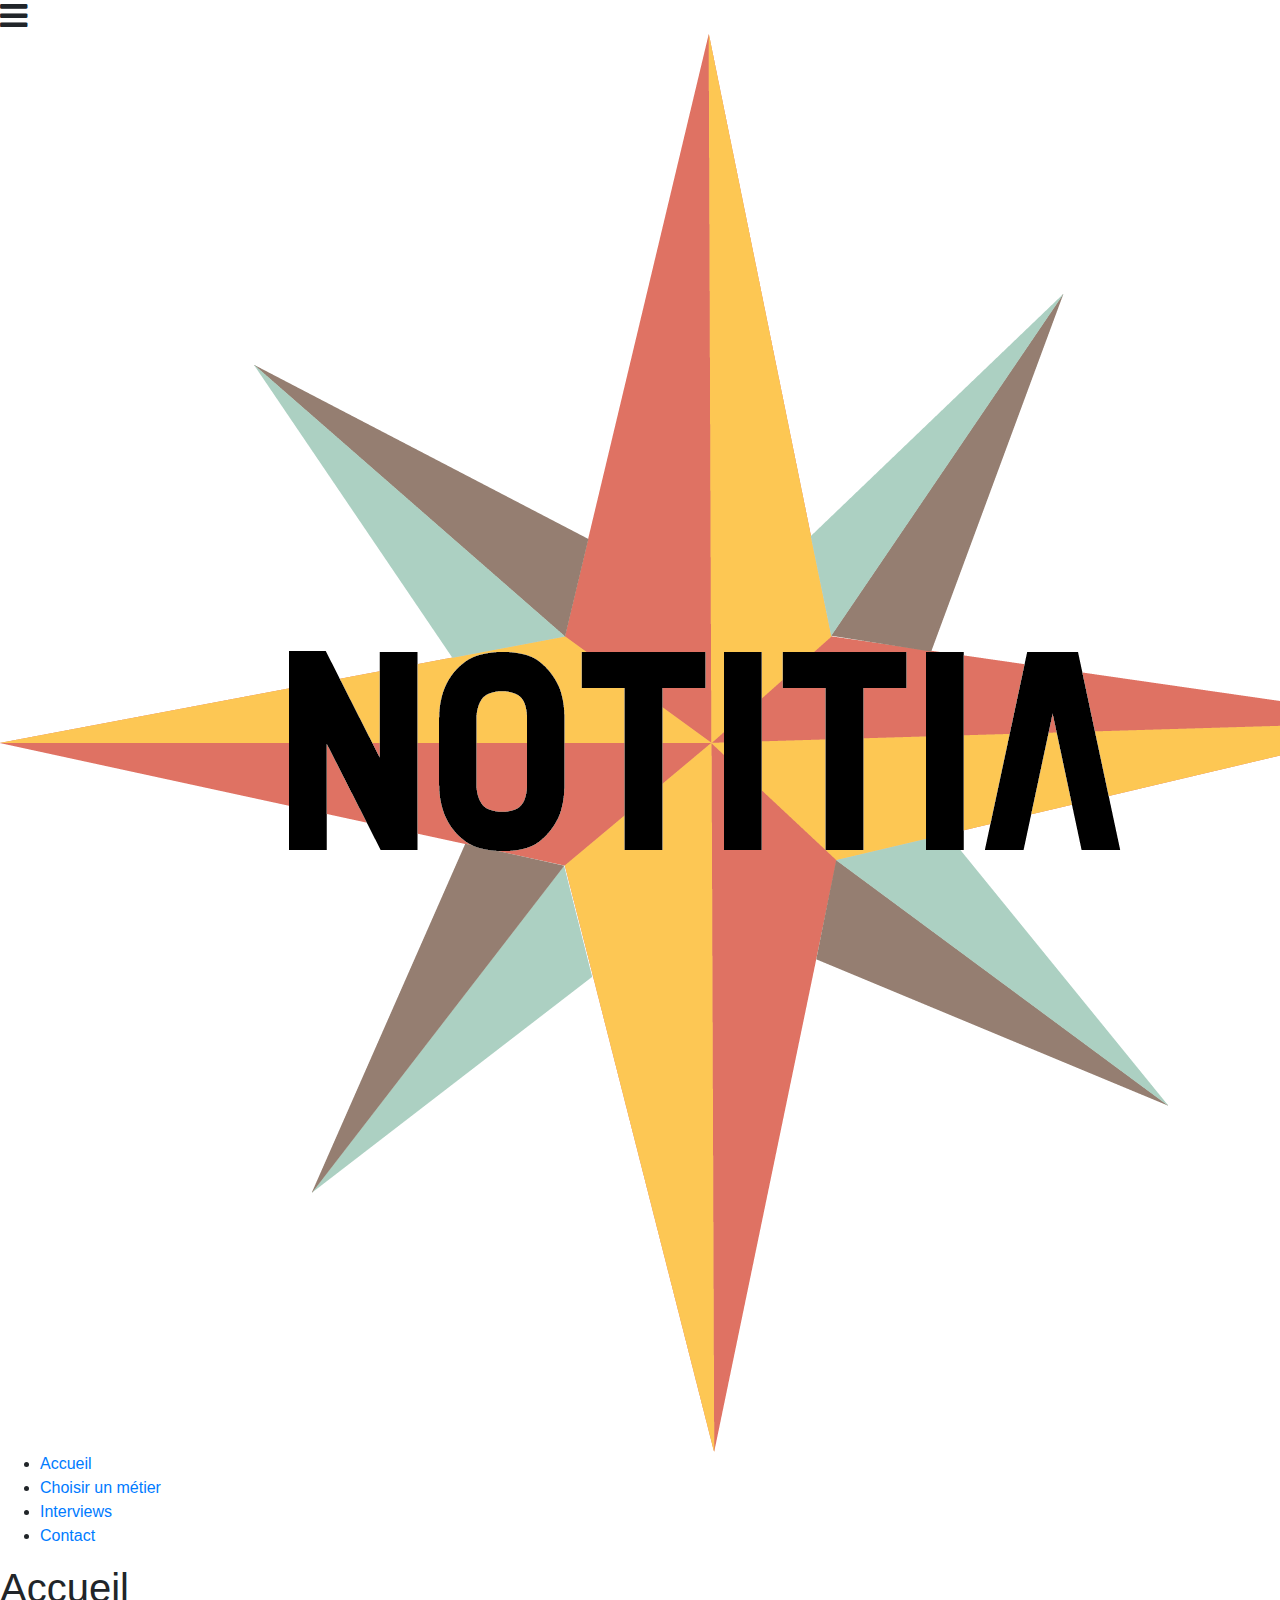
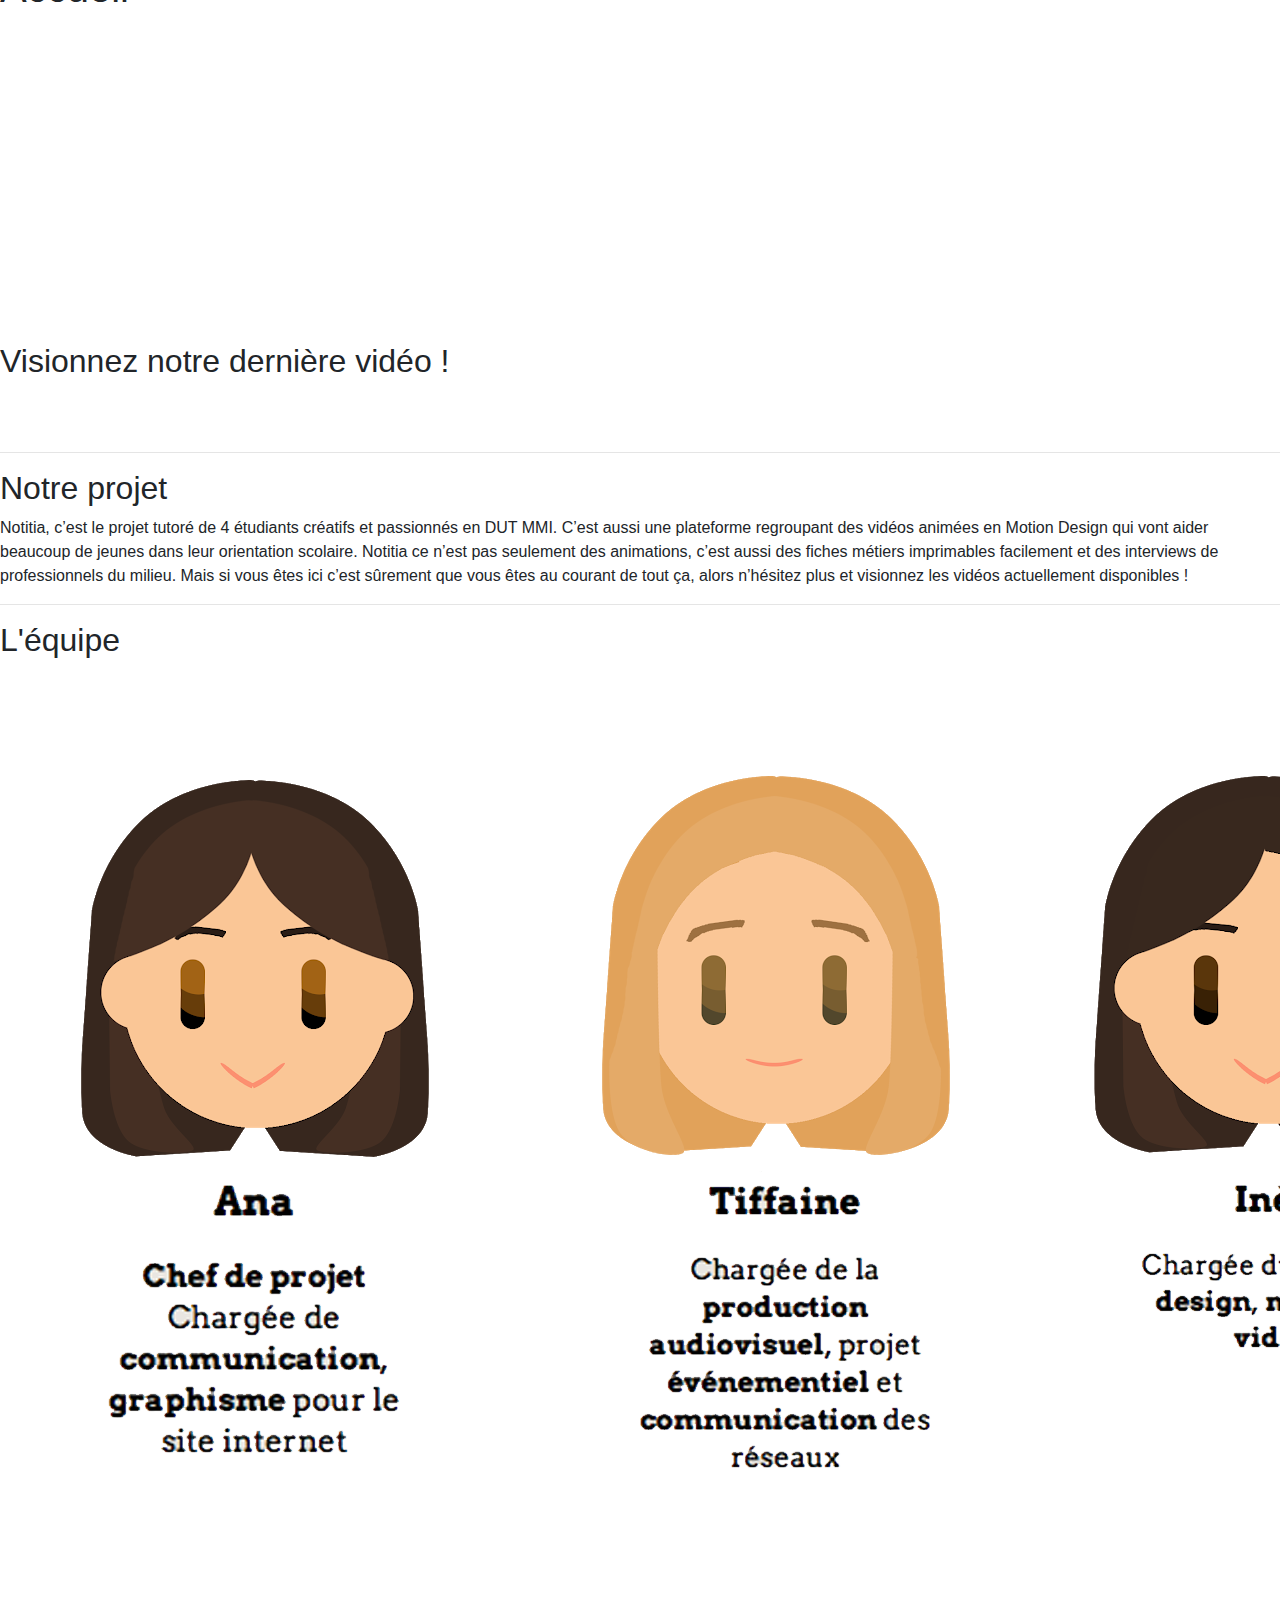
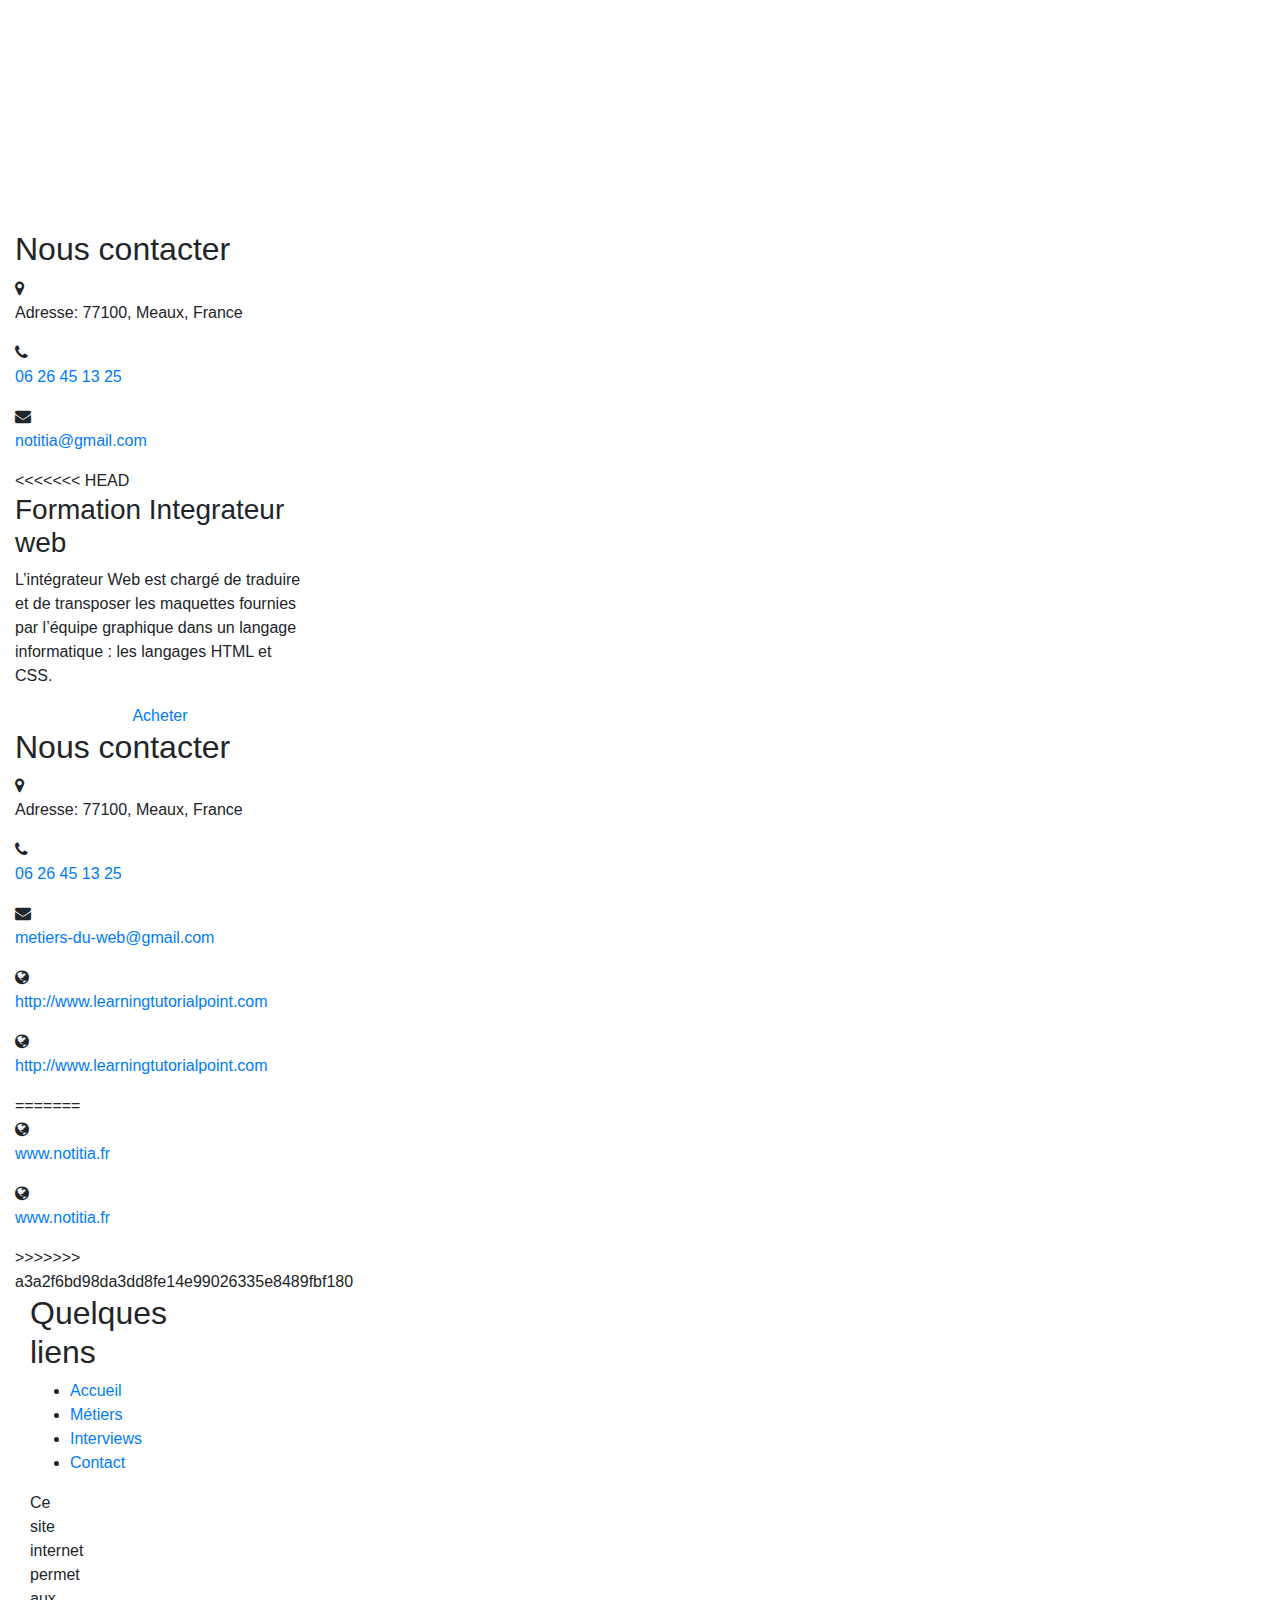
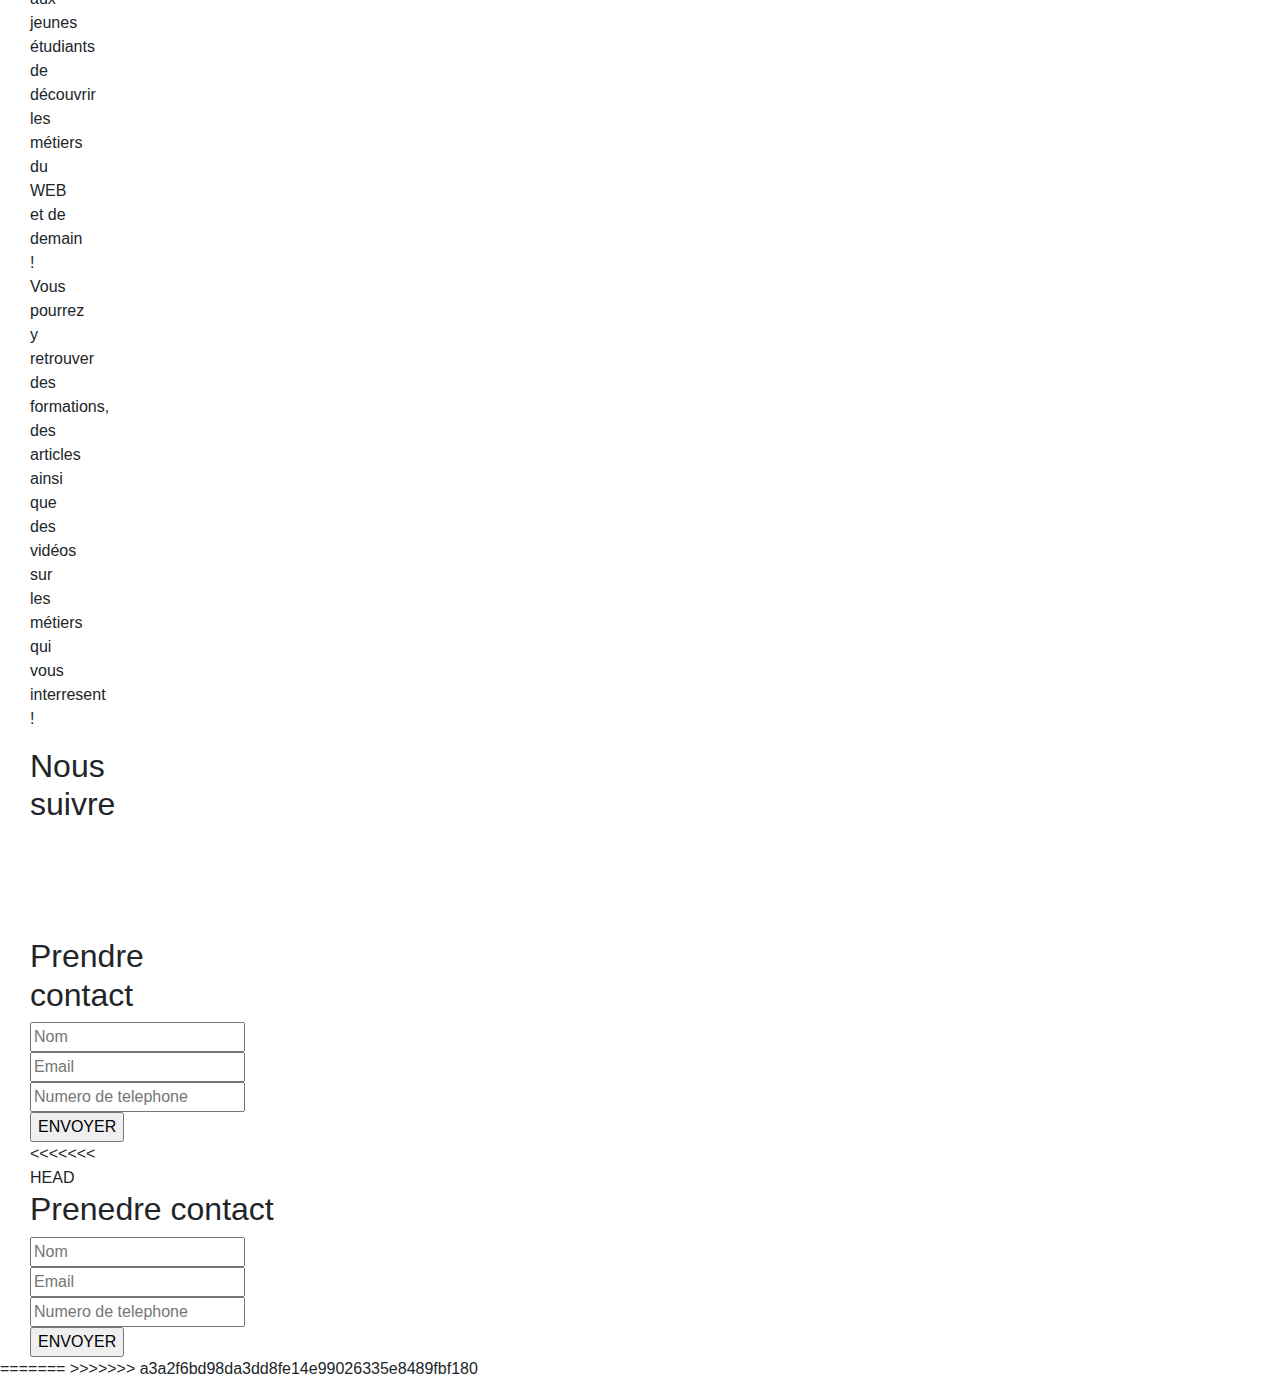
<file: index.html>
<!DOCTYPE html>
<html lang="fr">
<head>
      <meta charset="UTF-8">
      <meta name="viewport" content="width=device-width, initial-scale=1.0">
      <meta http-equiv="X-UA-Compatible" content="ie=edge">
      <meta name="author" lang="fr" content="Naoufel MAÂZOUZI">
      <title>Notitia : L’avenir appartient à ceux qui s’informent tôt ! </title>
      <meta name="description" content="Bienvenue sur le site qui vous aidera à choisir votre métier du web ! Retrouvez-y formations, articles et vidéos sur les métiers du WEB qui vous intéressent !">
      <meta name="keywords" lang="fr" content="metiers, web, formations, Webeo, developpeur, graphiste, integrateur, designer">
      <link href="https://unpkg.com/aos@2.3.1/dist/aos.css" rel="stylesheet">
      <script src="https://unpkg.com/aos@2.3.1/dist/aos.js"></script>
      <link rel="icon" type="image/png" href="img/logo_notitia.png">
      <link rel="stylesheet" href="https://stackpath.bootstrapcdn.com/bootstrap/4.3.1/css/bootstrap.min.css" integrity="sha384-ggOyR0iXCbMQv3Xipma34MD+dH/1fQ784/j6cY/iJTQUOhcWr7x9JvoRxT2MZw1T" crossorigin="anonymous">
      <link rel="stylesheet" href="css/style.css">
      <link rel="stylesheet" href="https://maxcdn.bootstrapcdn.com/font-awesome/4.7.0/css/font-awesome.min.css">
      <link rel="stylesheet" href="https://stackpath.bootstrapcdn.com/bootstrap/4.3.1/css/bootstrap.min.css">
      <link rel="stylesheet" href="https://use.fontawesome.com/releases/v5.7.2/css/all.css" integrity="sha384-fnmOCqbTlWIlj8LyTjo7mOUStjsKC4pOpQbqyi7RrhN7udi9RwhKkMHpvLbHG9Sr" crossorigin="anonymous">
      <link href="https://fonts.googleapis.com/css?family=Josefin+Sans|Raleway|Roboto+Slab&display=swap" rel="stylesheet">
      <script src="https://code.jquery.com/jquery-3.3.1.js"></script>
</head>


<body class="body">
  <header class="header1">
    <nav>
      <div class="icone-menu">
        <i class="fa fa-bars fa-2x"></i>
      </div>
      <div class="logo">
        <a href="index.html"><img src="img/logo_notitia.png" class="img-responsive"></a>
      </div>
      <div class="menu">
        <ul>
          <li><a href="index.html">Accueil</a></li>
          <li><a href="page/blog.html">Choisir un métier</a></li>
          <li><a href="page/contact.html">Interviews</a></li>
          <li><a href="page/contact-essai.html">Contact</a></li>
        </ul>
      </div>
    </nav>
    <div>
      <h1 id="h1-center">Accueil</h1>
    </div>
    <div class="video-container">
      <center><iframe width="560" height="315" src="https://www.youtube.com/embed/--oTQCysVTs" frameborder="0" allow="accelerometer; autoplay; encrypted-media; gyroscope; picture-in-picture" allowfullscreen></iframe></center>
    </div>
    <div>
      <h2 id="h2-center-video">Visionnez notre dernière vidéo !</h2>
    </div>
  </header>

      

  <section class="full-page">
    <br><br>
    <div class="content">
      <hr class="shine"> <!--data-aos="fade-up-right"-->
      <h2 class="h2-center-accueil">Notre projet</h2>
    </div>
    <div class="content2" > <!--data-aos="fade-up-right"-->
      <p class="texte-info">
        Notitia, c’est le projet tutoré de 4 étudiants créatifs et passionnés en DUT MMI. C’est aussi une plateforme regroupant des vidéos animées en Motion Design qui vont aider beaucoup de jeunes dans leur orientation scolaire. Notitia ce n’est pas seulement des animations, c’est aussi des fiches métiers imprimables facilement et des interviews de professionnels du milieu. Mais si vous êtes ici c’est sûrement que vous êtes au courant de tout ça, alors n’hésitez plus et visionnez les vidéos actuellement disponibles ! 
      </p>
    </div>
    <hr class="shine">
    <div id="equipe"> <!--data-aos="fade-up-left"-->
      <h2 class="h2-center">L'équipe</h2>
      <center><img src="img/personnages1.png" id="image-equipe"></center>
    </div>


    <!--******************** footer ********************-->
    <div class="footer-wrapper">
      <div class="top-img"></div>
      <div class="container-fluid">
        <div class="footer-mid-part">
          <div class="row">
            <div class="col-lg-3 col-md-6 col-sm-12">
              <div class="footer-section-one">
                <div class="footer-heading">
                  <h2>Nous contacter</h2>
                </div>
                <div class="footer-contact-box">
                  <div class="footer-contact-icon">
                    <i class="fa fa-map-marker"></i>
                  </div>
                  <div class="footer-contact-text">
                    <p>Adresse: 77100, Meaux, France</p>
                  </div>
                  <div class="clr"></div>
                </div>
                <div class="footer-contact-box">
                  <div class="footer-contact-icon">
                    <i class="fa fa-phone"></i>
                  </div>
                  <div class="footer-contact-text">
                    <p><a href="tel:+012-3456-789">06 26 45 13 25</a></p>
                  </div>
                  <div class="clr"></div>
                </div>
                <div class="footer-contact-box">
                  <div class="footer-contact-icon">
                    <i class="fa fa-envelope"></i>
                  </div>
                  <div class="footer-contact-text">
                    <p><a href="mailto:info@learningtutorialpoingt.com">notitia@gmail.com</a></p>
                  </div>
<<<<<<< HEAD
                  <h3>Formation Integrateur web</h3>
                  <p>L’intégrateur Web est chargé de traduire et de transposer les maquettes fournies par l’équipe graphique dans un langage informatique : les langages HTML et CSS.</p>
                  <a href="page/panier.html"><center>Acheter</center></a>
            </article>
      </section>
</section>

<div class="footer-wrapper">
  <div class="top-img"></div>
  <div class="container-fluid">
    

    <div class="footer-mid-part">
      <div class="row">
        <div class="col-lg-3 col-md-6 col-sm-12">
          <div class="footer-section-one">
            <div class="footer-heading"><h2>Nous contacter</h2></div>
 <div class="footer-contact-box">
            <div class="footer-contact-icon"><i class="fa fa-map-marker"></i></div>
            <div class="footer-contact-text">
              <p>Adresse: 77100, Meaux, France</p>
            </div>
            <div class="clr"></div>
          </div>

           <div class="footer-contact-box">
            <div class="footer-contact-icon"><i class="fa fa-phone"></i></div>
            <div class="footer-contact-text">
              <p><a href="tel:+012-3456-789">06 26 45 13 25</a></p>
            </div>
            <div class="clr"></div>
          </div>

           

           <div class="footer-contact-box">
            <div class="footer-contact-icon"><i class="fa fa-envelope"></i></div>
            <div class="footer-contact-text">
              <p><a href="mailto:info@learningtutorialpoingt.com">metiers-du-web@gmail.com</a></p>
            </div>
            <div class="clr"></div>
          </div>

           <div class="footer-contact-box">
            <div class="footer-contact-icon"><i class="fa fa-globe"></i></div>
            <div class="footer-contact-text">
               <p><a href="http://www.learningtutorialpoint.com">http://www.learningtutorialpoint.com</a></p>
            </div>
            <div class="clr"></div>
          </div>

          <div class="footer-contact-box">
            <div class="footer-contact-icon"><i class="fa fa-globe"></i></div>
            <div class="footer-contact-text">
               <p><a href="http://www.learningtutorialpoint.com">http://www.learningtutorialpoint.com</a></p>
=======
                  <div class="clr"></div>
                </div>
                <div class="footer-contact-box">
                  <div class="footer-contact-icon">
                    <i class="fa fa-globe"></i>
                  </div>
                  <div class="footer-contact-text">
                     <p><a href="http://www.learningtutorialpoint.com">www.notitia.fr</a></p>
                  </div>
                  <div class="clr"></div>
                </div>
                <div class="footer-contact-box">
                  <div class="footer-contact-icon">
                    <i class="fa fa-globe"></i>
                  </div>
                  <div class="footer-contact-text">
                     <p><a href="http://www.learningtutorialpoint.com">www.notitia.fr</a></p>
                  </div>
                  <div class="clr"></div>
                </div>
              </div>
>>>>>>> a3a2f6bd98da3dd8fe14e99026335e8489fbf180
            </div>
            <div class="col-lg-3 col-md-6 col-sm-12">
              <div class="footer-section-two">
                <div class="footer-heading">
                  <h2>Quelques liens</h2>
                </div>
                <div class="footer-link">
                  <ul>
                    <li><a href="index.html">Accueil</a></li>
                    <li><a href="page/blog.html">Métiers</a></li>
                    <li><a href="page/contact.html">Interviews</a></li>
                    <li><a href="page/connexion.html">Contact</a></li>
                  </ul>
                  <p class="pitch">Ce site internet permet aux jeunes étudiants de découvrir les métiers du WEB et de demain ! Vous pourrez y retrouver des formations, des articles ainsi que des vidéos sur les métiers qui vous interresent !</p>
                </div>
              </div>
          </div>
          <div class="col-lg-3 col-md-6 col-sm-12">
            <div class="footer-section-two">
              <div class="footer-heading">
                <h2>Nous suivre</h2>
              </div>
              <div class="footer-link-icons">
                <a href="https://twitter.com/" class="twitter" target="blank"><i class="fab fa-twitter fa-lg white-text  mr-3 fa-2x"></i></a>
                <a href="https://fr-fr.facebook.com/" class="facebook" target="blank"><i class="fab fa-facebook-f fa-lg white-text mr-3 fa-2x"></i></a>
                <a href="https://www.instagram.com/?hl=fr" class="instagram" target="blank"><i class="fab fa-instagram fa-lg white-text  mr-3 fa-2x"></i></a>
                <a href="https://www.google.fr/" class="google" target="blank"><i class="fab fa-google fa-lg white-text  mr-3 fa-2x"></i></a>
                <a href="https://www.linkedin.com/" class="linkedin" target="blank"><i class="fab fa-linkedin-in fa-lg white-text  mr-3 fa-2x"></i></a>
                <section>
                </section>
              </div>
            </div>
          </div>
          <div class="col-lg-3 col-md-6 col-sm-12">
            <div class="footer-section-three">
              <div class="footer-heading">
                <h2>Prendre contact</h2>
              </div>
              <div class="footer-form">
                <form method="post" action="#">
                  <div class="footer-form-box">
                    <input type="text" class="footer-form-style" placeholder="Nom">
                  </div>
                  <div class="footer-form-box">
                    <input type="text" class="footer-form-style" placeholder="Email">
                  </div>
                  <div class="footer-form-box">
                    <input type="text" class="footer-form-style" placeholder="Numero de telephone">
                  </div>
                  <div class="footer-form-box">
                    <input type="submit" class="footer-form-submit-style" value="ENVOYER" ">
                  </div>
                 </form>
               </div>
              </div>
<<<<<<< HEAD
    		  </section>
            </div>
          </div>
        </div>
        <div class="col-lg-3 col-md-6 col-sm-12">
          <div class="footer-section-three">
            <div class="footer-heading"><h2>Prenedre contact</h2></div>
             <div class="footer-form">
               <form method="post" action="#">
                 <div class="footer-form-box">
                   <input type="text" class="footer-form-style" placeholder="Nom">
                 </div>
                 <div class="footer-form-box">
                   <input type="text" class="footer-form-style" placeholder="Email">
                 </div>
                 <div class="footer-form-box">
                   <input type="text" class="footer-form-style" placeholder="Numero de telephone">
                 </div>
                 <div class="footer-form-box">
                   <input type="submit" class="footer-form-submit-style" value="ENVOYER" ">
                 </div>
               </form>
             </div>
          </div>
        </div>
      </div>
    </div>
  </div>
</div>
=======
            </div>
          </div>
        </div>
      </div>
    </div>
  </section>


>>>>>>> a3a2f6bd98da3dd8fe14e99026335e8489fbf180


<script src="https://code.jquery.com/jquery-3.3.1.slim.min.js" integrity="sha384-q8i/X+965DzO0rT7abK41JStQIAqVgRVzpbzo5smXKp4YfRvH+8abtTE1Pi6jizo" crossorigin="anonymous"></script>
<script src="https://cdnjs.cloudflare.com/ajax/libs/popper.js/1.14.7/umd/popper.min.js" integrity="sha384-UO2eT0CpHqdSJQ6hJty5KVphtPhzWj9WO1clHTMGa3JDZwrnQq4sF86dIHNDz0W1" crossorigin="anonymous"></script>
<script src="https://stackpath.bootstrapcdn.com/bootstrap/4.3.1/js/bootstrap.min.js" integrity="sha384-JjSmVgyd0p3pXB1rRibZUAYoIIy6OrQ6VrjIEaFf/nJGzIxFDsf4x0xIM+B07jRM" crossorigin="anonymous"></script>

<script type="text/javascript" src="js/script.js"></script>


</body>
<script src="https://maxcdn.bootstrapcdn.com/bootstrap/3.3.7/js/bootstrap.min.js" integrity="sha384-Tc5IQib027qvyjSMfHjOMaLkfuWVxZxUPnCJA7l2mCWNIpG9mGCD8wGNIcPD7Txa" crossorigin="anonymous"></script>
</html>
</file>
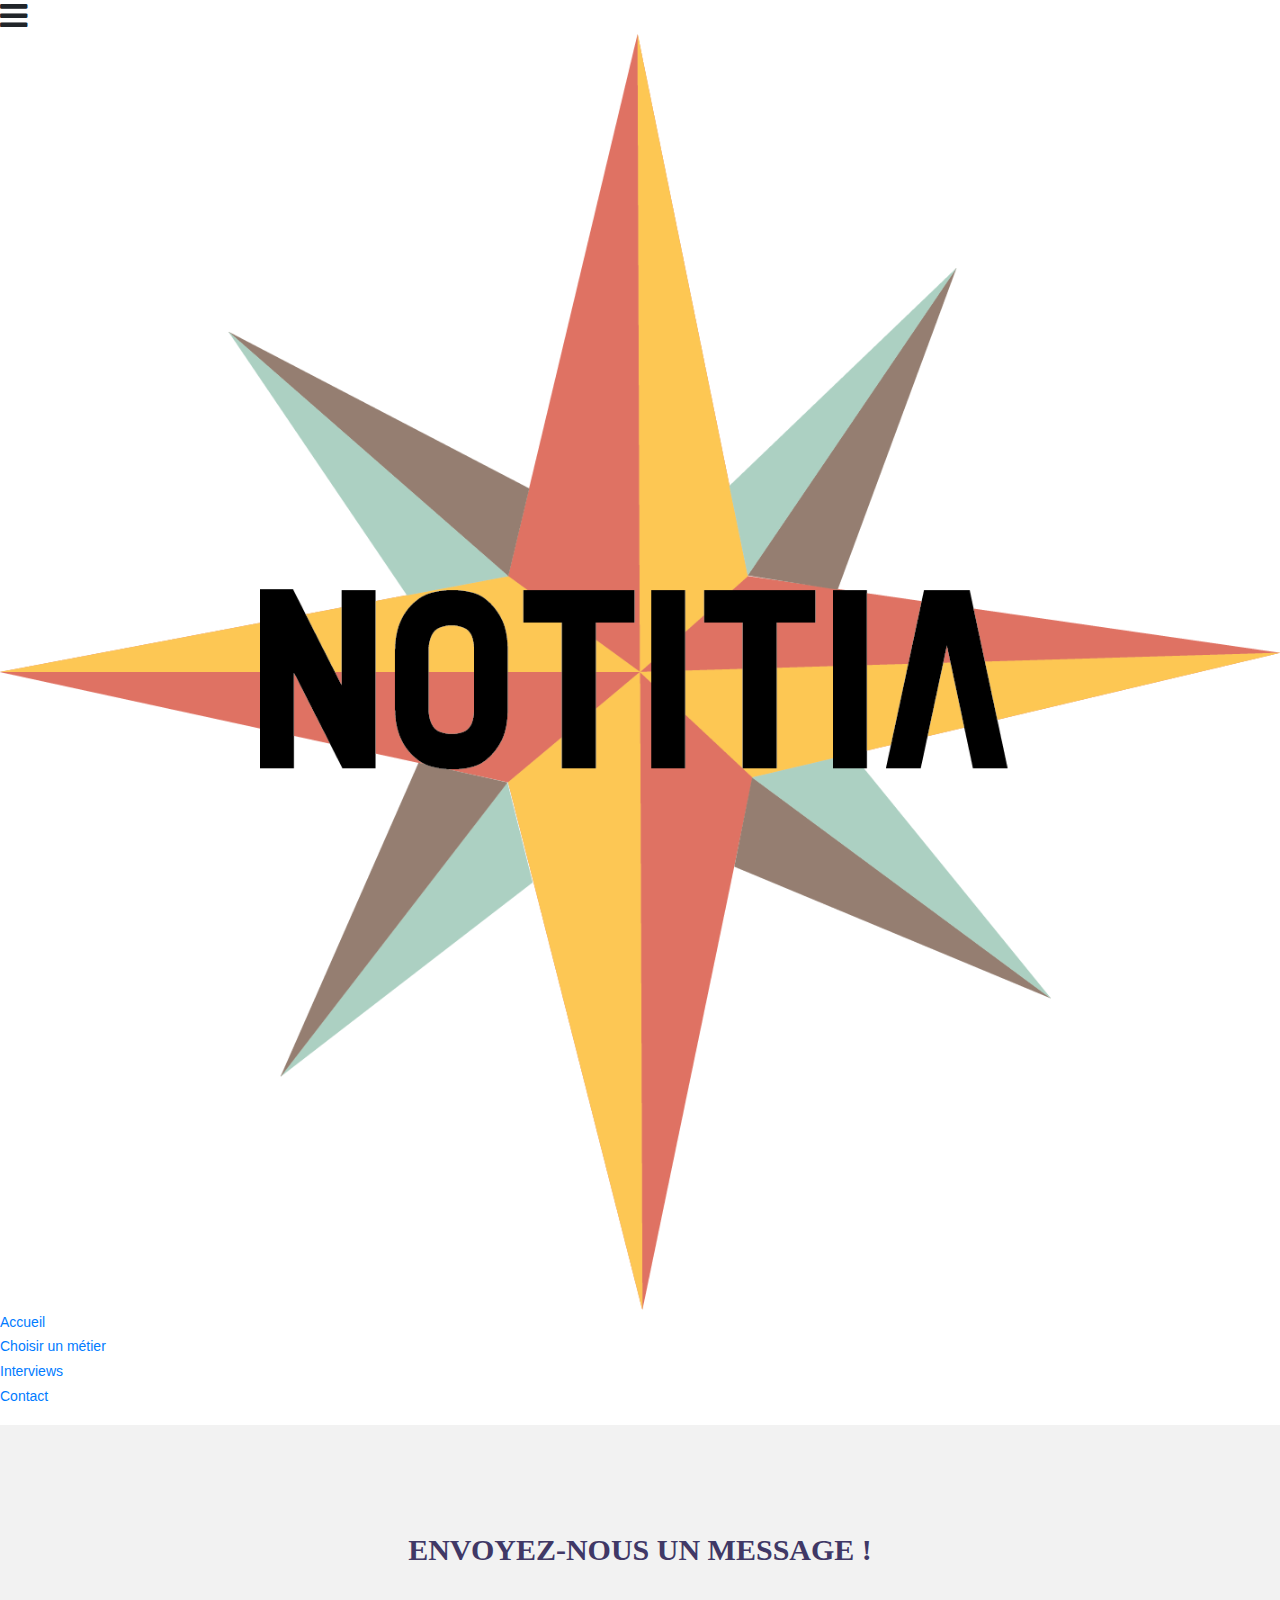
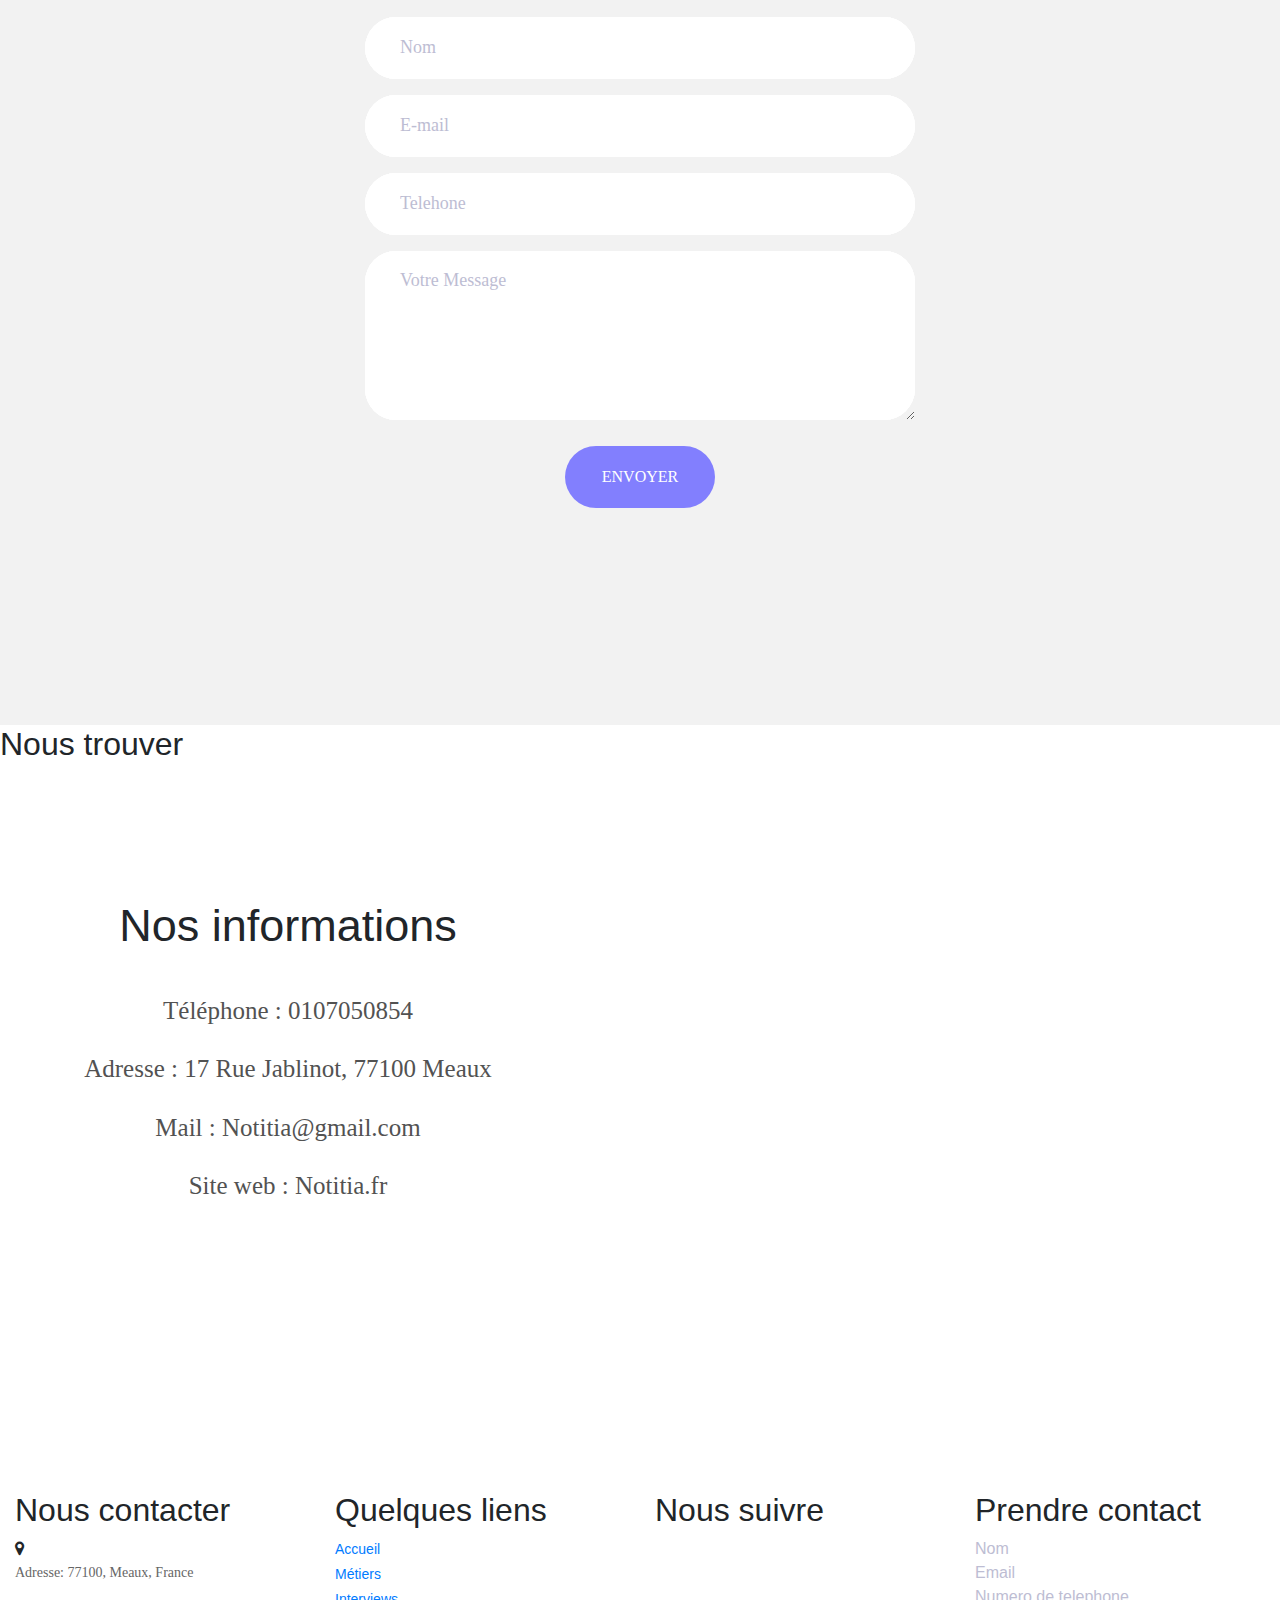
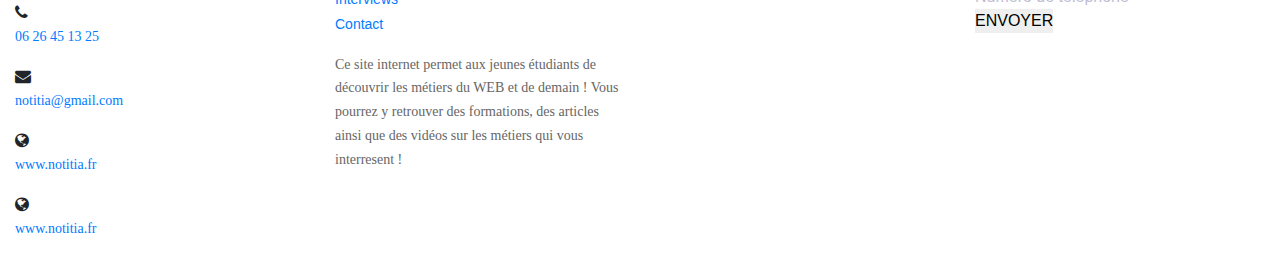
<file: page/contact-essai.html>
<!DOCTYPE html>
<html lang="fr" class="html-contact">
<head>
      <meta charset="UTF-8">
      <meta name="viewport" content="width=device-width, initial-scale=1.0">
      <meta http-equiv="X-UA-Compatible" content="ie=edge">
      <meta name="author" lang="fr" content="Naoufel MAÂZOUZI">
      <title>Notitia | Contact</title>
      <meta name="description" content="Bienvenue sur le site qui vous aidera à choisir votre métier du web ! Vous retrouverez ici un forulaire de contact.">
      <meta name="keywords" lang="fr" content="metiers, web, formations, Webeo, developpeur, graphiste, integrateur, designer">
      <link rel="icon" type="image/png" href="../img/logo_notitia.png">
      <link rel="stylesheet" href="https://stackpath.bootstrapcdn.com/bootstrap/4.3.1/css/bootstrap.min.css" integrity="sha384-ggOyR0iXCbMQv3Xipma34MD+dH/1fQ784/j6cY/iJTQUOhcWr7x9JvoRxT2MZw1T" crossorigin="anonymous">
      <link rel="stylesheet" href="../css/style.css">
      <link rel="stylesheet" href="../css/style-contact.css">
      <link rel="stylesheet" href="https://maxcdn.bootstrapcdn.com/font-awesome/4.7.0/css/font-awesome.min.css">
      <link rel="stylesheet" href="https://stackpath.bootstrapcdn.com/bootstrap/4.3.1/css/bootstrap.min.css">
      <link rel="stylesheet" href="https://use.fontawesome.com/releases/v5.7.2/css/all.css" integrity="sha384-fnmOCqbTlWIlj8LyTjo7mOUStjsKC4pOpQbqyi7RrhN7udi9RwhKkMHpvLbHG9Sr" crossorigin="anonymous">
      <link href="https://fonts.googleapis.com/css?family=Josefin+Sans|Raleway|Roboto+Slab&display=swap" rel="stylesheet">
      <script src="https://code.jquery.com/jquery-3.3.1.js"></script>
    </head>
<body class="body2">
      <div class="wrapper">
            <header class="header1">

                  <nav>

                        <div class="icone-menu">
                              <i class="fa fa-bars fa-2x"></i>
                        </div>

                        <div class="logo">
                      
                          <a href="../index.html"><img src="../img/logo_notitia.png" class="img-responsive"></a>
                        </div>

                        <div class="menu">
                              <ul>
                                    <li><a href="../index.html">Accueil</a></li>
                                    <li><a href="blog.html">Choisir un métier</a></li>
                                    <li><a href="contact.html">Interviews</a></li>
                                    <li><a href="contact-essai.html">Contact</a></li>
                              </ul>
                        </div>
                  </nav>
            </header>
      </div>




  <div class="container-contact100">

    <div class="wrap-contact100">
      <form class="contact100-form validate-form">
        <span class="contact100-form-title">
          Envoyez-nous un message !
        </span>

        <div class="wrap-input100 validate-input" data-validate="Please enter your name">
          <input class="input100" type="text" name="name" placeholder="Nom">
          <span class="focus-input100"></span>
        </div>

        <div class="wrap-input100 validate-input" data-validate = "Please enter your email: e@a.x">
          <input class="input100" type="text" name="email" placeholder="E-mail">
          <span class="focus-input100"></span>
        </div>

        <div class="wrap-input100 validate-input" data-validate = "Please enter your phone">
          <input class="input100" type="text" name="phone" placeholder="Telehone">
          <span class="focus-input100"></span>
        </div>

        <div class="wrap-input100 validate-input" data-validate = "Please enter your message">
          <textarea class="input100" name="message" placeholder="Votre Message"></textarea>
          <span class="focus-input100"></span>
        </div>

        <div class="container-contact100-form-btn">
          <button class="contact100-form-btn">
            <span>
              <i class="fab fa-telegram-plane" aria-hidden="true"></i>
              Envoyer
            </span>
          </button>
        </div>
      </form>
    </div>
  </div>




</body>
</html>

<!-- <div class="container">
  <form action="action_page.php">
    <div class="row">
      <div class="col-50">
        <label for="fname">First Name</label>
      </div>
      <div class="col-75">
        <input type="text" id="fname" name="firstname" placeholder="Your name..">
      </div>
    </div>
    <div class="row">
      <div class="col-50">
        <label for="lname">Last Name</label>
      </div>
      <div class="col-75">
        <input type="text" id="lname" name="lastname" placeholder="Your last name..">
      </div>
    </div>
    <div class="row">
    </div>
    <div class="row">
      <div class="col-25">
        <label for="subject">Subject</label>
      </div>
      <div class="col-75">
        <textarea id="subject" name="subject" placeholder="Write something.." style="height:200px"></textarea>
      </div>
    </div>
    <div class="row">
      <input type="submit" value="Submit">
    </div>
  </form>
</div> -->
<h2 class="h2-center">Nous trouver</h2>
<section class="section-flex">
     <div class="infos-contact">
      <h3>Nos informations</h3>
      <p>Téléphone : 0107050854</p>
      <p>Adresse : 17 Rue Jablinot, 77100 Meaux </p>
      <p>Mail : Notitia@gmail.com</p>
      <p>Site web : Notitia.fr</p>
     </div> 
     <div class="map">
       <iframe src="https://www.google.com/maps/embed?pb=!1m18!1m12!1m3!1d2619.914688711702!2d2.875743015677814!3d48.95511027929714!2m3!1f0!2f0!3f0!3m2!1i1024!2i768!4f13.1!3m3!1m2!1s0x47e8a11cceb9ee4f%3A0x143615de96b042c5!2sIUT+De+Meaux+Universit%C3%A9+Paris-Est+Marne-la-Vall%C3%A9e!5e0!3m2!1sfr!2sfr!4v1558373409065!5m2!1sfr!2sfr" width="1300" height="650" frameborder="0" style="border:0" allowfullscreen></iframe>
     </div>
</section>



<!--******************** footer ********************-->
<div class="footer-wrapper-contact">
  <div class="top-img"></div>
    <div class="container-fluid">
      <div class="footer-mid-part">
        <div class="row">
          <div class="col-lg-3 col-md-6 col-sm-12">
            <div class="footer-section-one">
              <div class="footer-heading">
                <h2>Nous contacter</h2>
              </div>
              <div class="footer-contact-box">
                <div class="footer-contact-icon">
                  <i class="fa fa-map-marker"></i>
                </div>
                <div class="footer-contact-text">
                  <p>Adresse: 77100, Meaux, France</p>
                </div>
                <div class="clr"></div>
              </div>
              <div class="footer-contact-box">
                <div class="footer-contact-icon">
                  <i class="fa fa-phone"></i>
                </div>
                <div class="footer-contact-text">
                  <p><a href="tel:+012-3456-789">06 26 45 13 25</a></p>
                </div>
                <div class="clr"></div>
              </div>
              <div class="footer-contact-box">
                <div class="footer-contact-icon">
                  <i class="fa fa-envelope"></i>
                </div>
                <div class="footer-contact-text">
                  <p><a href="mailto:info@learningtutorialpoingt.com">notitia@gmail.com</a></p>
                </div>
                <div class="clr"></div>
              </div>
                <div class="footer-contact-box">
                <div class="footer-contact-icon">
                  <i class="fa fa-globe"></i>
                </div>
                <div class="footer-contact-text">
                   <p><a href="http://www.learningtutorialpoint.com">www.notitia.fr</a></p>
                </div>
                <div class="clr"></div>
              </div>
              <div class="footer-contact-box">
                <div class="footer-contact-icon">
                  <i class="fa fa-globe"></i>
                </div>
                <div class="footer-contact-text">
                   <p><a href="http://www.learningtutorialpoint.com">www.notitia.fr</a></p>
                </div>
                <div class="clr"></div>
              </div>
            </div>
          </div>
          <div class="col-lg-3 col-md-6 col-sm-12">
              <div class="footer-section-two">
              <div class="footer-heading">
                <h2>Quelques liens</h2>
              </div>
              <div class="footer-link">
                <ul>
                  <li><a href="index.html">Accueil</a></li>
                  <li><a href="page/blog.html">Métiers</a></li>
                  <li><a href="page/contact.html">Interviews</a></li>
                  <li><a href="page/connexion.html">Contact</a></li>
                </ul>
                <p class="pitch">Ce site internet permet aux jeunes étudiants de découvrir les métiers du WEB et de demain ! Vous pourrez y retrouver des formations, des articles ainsi que des vidéos sur les métiers qui vous interresent !</p>
              </div>
            </div>
          </div>
          <div class="col-lg-3 col-md-6 col-sm-12">
            <div class="footer-section-two">
              <div class="footer-heading">
                <h2>Nous suivre</h2>
              </div>
              <div class="footer-link-icons">
                <a href="https://twitter.com/" class="twitter" target="blank"><i class="fab fa-twitter fa-lg white-text  mr-3 fa-2x"></i></a>
                <a href="https://fr-fr.facebook.com/" class="facebook" target="blank"><i class="fab fa-facebook-f fa-lg white-text mr-3 fa-2x"></i></a>
                <a href="https://www.instagram.com/?hl=fr" class="instagram" target="blank"><i class="fab fa-instagram fa-lg white-text  mr-3 fa-2x"></i></a>
                <a href="https://www.google.fr/" class="google" target="blank"><i class="fab fa-google fa-lg white-text  mr-3 fa-2x"></i></a>
                <a href="https://www.linkedin.com/" class="linkedin" target="blank"><i class="fab fa-linkedin-in fa-lg white-text  mr-3 fa-2x"></i></a>
                <section>
                </section>
              </div>
            </div>
          </div>
          <div class="col-lg-3 col-md-6 col-sm-12">
            <div class="footer-section-three">
              <div class="footer-heading">
                <h2>Prendre contact</h2>
              </div>
            <div class="footer-form">
              <form method="post" action="#">
                <div class="footer-form-box">
                  <input type="text" class="footer-form-style" placeholder="Nom">
                </div>
                <div class="footer-form-box">
                  <input type="text" class="footer-form-style" placeholder="Email">
                </div>
                <div class="footer-form-box">
                  <input type="text" class="footer-form-style" placeholder="Numero de telephone">
                </div>
                <div class="footer-form-box">
                  <input type="submit" class="footer-form-submit-style" value="ENVOYER" ">
                </div>
               </form>
             </div>
            </div>
          </div>
        </div>
      </div>
    </div>
  </div>

<script src="https://code.jquery.com/jquery-3.3.1.slim.min.js" integrity="sha384-q8i/X+965DzO0rT7abK41JStQIAqVgRVzpbzo5smXKp4YfRvH+8abtTE1Pi6jizo" crossorigin="anonymous"></script>
<script src="https://cdnjs.cloudflare.com/ajax/libs/popper.js/1.14.7/umd/popper.min.js" integrity="sha384-UO2eT0CpHqdSJQ6hJty5KVphtPhzWj9WO1clHTMGa3JDZwrnQq4sF86dIHNDz0W1" crossorigin="anonymous"></script>
<script src="https://stackpath.bootstrapcdn.com/bootstrap/4.3.1/js/bootstrap.min.js" integrity="sha384-JjSmVgyd0p3pXB1rRibZUAYoIIy6OrQ6VrjIEaFf/nJGzIxFDsf4x0xIM+B07jRM" crossorigin="anonymous"></script>

<script type="text/javascript" src="../js/script.js"></script>


</body>
<script src="https://maxcdn.bootstrapcdn.com/bootstrap/3.3.7/js/bootstrap.min.js" integrity="sha384-Tc5IQib027qvyjSMfHjOMaLkfuWVxZxUPnCJA7l2mCWNIpG9mGCD8wGNIcPD7Txa" crossorigin="anonymous"></script>
</html>
</file>
<file: css/style.css>
html,
body {
  margin: 0;
  padding: 0;
  width: 100%;
}

body {
  font-family: "Helvetica Neue", sans-serif;
  font-weight: lighter;
}

<<<<<<< HEAD
img[src="https://cdn.000webhost.com/000webhost/logo/footer-powered-by-000webhost-white2.png"] {
  display: none;
=======
.body {
  background-color: #ffffff;
>>>>>>> a3a2f6bd98da3dd8fe14e99026335e8489fbf180
}

.body2 {
  background-size: 100%;
  background-repeat: no-repeat;
<<<<<<< HEAD
  height: 100%;
  font-family: "Numans", sans-serif;
=======
}

.body2:before {
  content: "";
  position: fixed;
  top: 0;
  bottom: 0;
  width: 100%;
  z-index: -1;
  background-color: #e8e8e8;
}

img[src="https://cdn.000webhost.com/000webhost/logo/footer-powered-by-000webhost-white2.png"] {
  display: none;
>>>>>>> a3a2f6bd98da3dd8fe14e99026335e8489fbf180
}

#login .container #login-row #login-column #login-box {
  margin-top: 120px;
  max-width: 300%;
  height: 300%;
  border: 1px solid #9c9c9c;
  background-color: #eaeaea;
}
#login .container #login-row #login-column #login-box #login-form {
  padding: 20px;
}
#login .container #login-row #login-column #login-box #login-form #register-link {
  margin-top: -85px;
}

.header1 {
  width: 100%;
<<<<<<< HEAD
  height: 100vh;
  background: url(../img/metiers5.jpg) no-repeat 50% 50%;
=======
  height: 50.5%;
>>>>>>> a3a2f6bd98da3dd8fe14e99026335e8489fbf180
  background-size: cover;
}

.header-developpeur {
  width: 100%;
  height: 100vh;
  background: url(../img/developpeur2.jpg) no-repeat 50% 50%;
  background-size: cover;
}

.header2 {
  width: 100%;
  height: 40vh;
<<<<<<< HEAD
  background-size: cover;
=======
  background-color: black;
  background-size: cover;
}

.img-responsive {
  position: sticky;
  width: 40%;
  height: 50%;
  cursor: pointer;
>>>>>>> a3a2f6bd98da3dd8fe14e99026335e8489fbf180
}

.contenu {
  width: 94%;
<<<<<<< HEAD
  margin: 4em auto;
  font-size: 10px;
  line-height: 30px;
  text-align: justify;
}

.logo {
  position: fixed;
  float: left;
  margin: 10px 46px;
}

nav {
  position: fixed;
  width: 100%;
  line-height: 60px;
  z-index: 99999;
}

nav ul {
  line-height: 60px;
=======
  padding-top: 2%;
  font-size: 10px;
  line-height: 30px;
}

.h2-center {
  text-align: center;
  font-size: 45px;
  padding-top: 5%;
  font-family: Ubuntu;
  font-weight: bold;
}

#h2-center-video {
  text-align: center;
  font-size: 45px;
  /*margin-bottom: 50%;*/
  font-family: Ubuntu;
  font-weight: bold;
}

#h2-interview {
  text-align: center;
  font-size: 45px;
  padding-bottom: 10%;
  font-family: Ubuntu;
  font-weight: bold;
}

#h2-center-metiers {
  text-align: center;
  font-size: 45px;
  padding-top: 4%;
  margin-bottom: 5%;
  z-index: 9999999;
  font-family: Ubuntu;
  font-weight: bold;
}

.h2-center-accueil {
  text-align: center;
  font-size: 45px;
  padding-top: 5%;
  font-family: Ubuntu;
  font-weight: bold;
}

#h1-center {
  text-align: center;
  padding-top: 3%;
  font-size: 4vw;
  font-family: Ubuntu;
  font-weight: bold;
}

#equipe {
  padding-top: -10%;
}

.logo {
  /*position: fixed; */
  float: left;
  margin: 2px 46px;
  width: 15%;
}

.click {
  text-decoration: none;
  color: black;
}

.click:hover {
  text-decoration: none;
  color: red;
}

.boxlink {
  background-color: #2f4660;
  width: 30%;
  text-align: center;
  margin-left: 35%;
  margin-top: 5%;
  border-radius: 4px;
}

nav {
  width: 100%;
  line-height: 60px;
  z-index: 99999;
  background-color: #da6d42;
}

/*nav {
      width: 100%;
      line-height: 60px;
      z-index: 99999;
      background-color: #DA6D42;
    height: 120px;
    position: fixed;
    top: 0;
    transition: top 0.5s;
    transition-delay: 0.1s;
    z-index: 999999;
}

nav.hidden {
    top: -120px;
}*/

#image-equipe {
  width: 60%;
  height: 40%;
}

.col-sm-5 {
  padding-top: 5%;
}

.video-container {
  position: relative;
  padding-bottom: 30.25%;
  padding-top: 30px;
  height: 0;
  overflow: hidden;
}

.video-container iframe,
.video-container object,
.video-container embed {
  position: absolute;
  top: 0;
  left: 0;
  right: 0;
  bottom: 15%;
  margin: auto;
  width: 70%;
  height: 117%;
}

.fiche-metier {
  width: 70%;
  margin-top: 5%;
  margin-bottom: 5%;
}

.fiche-metier-seule {
  width: 95%;
  height: 95%;
  margin-top: 10%;
}

@media (max-width: 785px) {
  #h2-interview {
    font-size: 15px;
  }
  #h1-center {
    font-size: 30px !important;
  }
  .fiche-metier {
    width: 95%;
    height: 100%;
  }
  .pitch {
    width: 80vw !important;
  }
}

.video-container2 {
  position: relative;
  padding-bottom: 30.25%;
  padding-top: 30px;
  margin-top: 1%;
  height: 0;
  overflow: hidden;
}

.video-container2 iframe,
.video-container2 object,
.video-container2 embed {
  position: absolute;
  top: 0;
  left: 0;
  right: 0;
  bottom: 15%;
  margin: auto;
  width: 70%;
  height: 117%;
}

nav ul {
  line-height: 65px;
>>>>>>> a3a2f6bd98da3dd8fe14e99026335e8489fbf180
  list-style: none;
  background: rgba(0, 0, 0, 0);
  overflow: hidden;
  color: #fff;
  padding: 0;
  text-align: right;
  margin: 0;
  padding-right: 40px;
  transition: 1s;
<<<<<<< HEAD
=======
  z-index: 999999999;
>>>>>>> a3a2f6bd98da3dd8fe14e99026335e8489fbf180
}

nav.black ul {
  background: #000;
<<<<<<< HEAD
=======
  z-index: 999999999;
>>>>>>> a3a2f6bd98da3dd8fe14e99026335e8489fbf180
}

nav ul li {
  display: inline-block;
  padding: 16px 40px;
<<<<<<< HEAD
=======
  z-index: 999999999;
>>>>>>> a3a2f6bd98da3dd8fe14e99026335e8489fbf180
}

nav ul li a {
  text-decoration: none;
  color: #fff;
  font-size: 16px;
<<<<<<< HEAD
=======
  z-index: 999999999;
>>>>>>> a3a2f6bd98da3dd8fe14e99026335e8489fbf180
}

nav ul li a:hover {
  text-decoration: none;
  color: #fff;
  font-size: 16px;
}

.icone-menu {
  line-height: 60px;
  width: 100%;
  background: #000;
  text-align: right;
  box-sizing: border-box;
  padding: 15px 24px;
  cursor: pointer;
  color: #fff;
  display: none;
}

@media (max-width: 786px) {
  .logo {
<<<<<<< HEAD
    position: fixed;
=======
    position: absolute;
>>>>>>> a3a2f6bd98da3dd8fe14e99026335e8489fbf180
    top: 0;
    margin-top: 16px;
  }

  nav ul {
    max-height: 0px;
    background: #000;
  }

  nav.black ul {
    background: #000;
  }

  .showing {
    max-height: 34em;
  }

  nav ul li {
    box-sizing: border-box;
    width: 100%;
    padding: 24px;
    text-align: center;
  }

  .icone-menu {
    display: block;
  }
}

.top {
  width: 100%;
  max-width: 1800px;
  height: 1000px;
  display: block;
  margin: 0 auto;
<<<<<<< HEAD
  background: white;
=======
  background: #f3f3f3;
>>>>>>> a3a2f6bd98da3dd8fe14e99026335e8489fbf180
}

section.top article {
  height: 300px;
<<<<<<< HEAD
=======
  background: ;
>>>>>>> a3a2f6bd98da3dd8fe14e99026335e8489fbf180
  float: left;
  border-radius: 4px;
  overflow: hidden;
  transition: 0.4s ease;
}

section.top article:hover {
  background: #f4f5f5;
  box-shadow: 0 1px 5px #000000;
<<<<<<< HEAD
  transition: 0.4s ease;
=======
  transition: 0.1s ease;
>>>>>>> a3a2f6bd98da3dd8fe14e99026335e8489fbf180
}

section.top article {
  width: 30%;
  height: 300px;
  margin-top: 20px;
  background: #0000;
  float: left;
}

section.full-page {
  width: 100%;
  height: 100%;
  display: block;
<<<<<<< HEAD
  background: grey;
=======
>>>>>>> a3a2f6bd98da3dd8fe14e99026335e8489fbf180
}

section.full-page2 {
  width: 100%;
  height: 100%;
  display: block;
  background: white;
<<<<<<< HEAD
}

.col-4 {
  width: 30%;
  margin: 0 1.2%;
=======
}

.flexDiv {
  display: flex;
  flex-direction: row;
  flex-wrap: wrap;
  width: 100%;
  justify-content: space-around;
}

.metiers {
  width: 32%;
  margin: 3% 1.2%;
  display: table;
  border-radius: 9px;
}

.metiers:hover {
  width: 36%;
  margin: 3% 1.2%;
  display: table;
  border-radius: 2px;
  /*box-shadow: 1px 1px 32px black;*/
  transition: width 1s;
}

h1,
h2,
h3,
h4,
h5,
h6,
p,
span {
  font-family: "Raleway", sans-serif !important;
}

.col-sm-5 {
  width: 50%;
  margin: 0 4.1%;
>>>>>>> a3a2f6bd98da3dd8fe14e99026335e8489fbf180
  display: table;
  border-radius: 2px;
}

div.picture img {
<<<<<<< HEAD
  width: 100%;
}

article.post h3,
article.post p {
  padding: 1px 5px;
  text-align: justify;
}

article.post a {
  text-decoration: none;
  color: black;
=======
  width: 106%;
  margin-left: -2.9%;
  padding-bottom: 0.1%;
  border-radius: 3px;
}

div.post h3,
div.post p {
  padding: 1px 5px;
  text-align: center;
}

div.post a {
  text-decoration: none;
  color: black;
  font-size: 22px;
  text-align: center;
>>>>>>> a3a2f6bd98da3dd8fe14e99026335e8489fbf180
}

@media screen and (max-width: 769px) {
  .col-4 {
    width: 94%;
  }
}

article.post h3 {
  font-size: 22px;
  text-align: center;
}

h1 {
  text-align: center;
}

.noir {
  background: black;
}

.contenu-article {
  margin-right: 2%;
  margin-left: 2%;
  text-align: justify;
<<<<<<< HEAD
  font-family: "Lato";
  font-size: 2.8vh;
=======
  font-family: "Roboto";
  font-size: 2.8vh;
}

.contenu-article2 {
  width: 80%;
  margin-left: auto;
  margin-right: auto;
  text-align: justify;
  font-family: "Lato";
  font-size: 21px;
>>>>>>> a3a2f6bd98da3dd8fe14e99026335e8489fbf180
}

.panier-article {
  position: relative;
  left: 10%;
  padding-top: 10%;
}

.panier-quantite {
  position: relative;
  left: 60%;
  display: inline;
}

.panier-prix {
  position: relative;
  left: 90%;
}

#panier {
  overflow: auto;
  text-align: center;
}
#panier-article {
  float: left;
  padding-left: 7%;
}
#panier-quantite {
  float: right;
  padding-right: 7%;
}
#panier-prix {
  display: inline;
}

#hr-panier {
  border: 0;
  height: 1px;
  background: #333;
  background-image: linear-gradient(to right, #ddd, #333, #ddd);
}

#panier h2 {
  font-size: 180%;
  font-family: "Lato";
  color: #595959;
}

article h1 {
  font-size: 250%;
  font-family: "Lato";
}

#contenu-panier img {
  position: relative;
  padding-left: 4.2%;
}

#contenu-panier p {
  float: right;
  padding-right: 6.5%;
  font-size: 150%;
  font-weight: bold;
}

.plus-minus-input {
  position: relative;
  padding-left: 41.5%;
}

.plus-minus-input .input-group-field {
  text-align: center;
  margin-left: 0.5rem;
  margin-right: 0.5rem;
  padding: 1rem;
}

.plus-minus-input .input-group-field::-webkit-inner-spin-button,
.plus-minus-input .input-group-field ::-webkit-outer-spin-button {
  -webkit-appearance: none;
  appearance: none;
}

.plus-minus-input .input-group-button .circle {
  border-radius: 50%;
  padding: 0.5em 0.8em;
}

<<<<<<< HEAD
.info-moi {
  position: relative;
  padding-top: 10%;
=======
.info-nous {
  position: relative;
  margin-top: 25%;
>>>>>>> a3a2f6bd98da3dd8fe14e99026335e8489fbf180
}
.location {
  position: relative;
  padding-top: 5%;
}

.texte-info {
<<<<<<< HEAD
  margin-right: 2%;
  margin-left: 2%;
  padding-top: 4%;
  text-align: justify;
  font-family: "Lato";
  font-size: 2.8vh;
}

.me-contacter {
  padding-top: 6%;
=======
  width: 80%;
  margin-left: auto;
  margin-right: auto;
  padding-top: 1%;
  padding-bottom: 5%;
  text-align: justify;
  font-family: "Lato";
  font-size: 21px;
}

.me-contacter {
  padding-top: 61;
>>>>>>> a3a2f6bd98da3dd8fe14e99026335e8489fbf180
}

div iframe {
  position: relative;
  padding-top: 5%;
}

<<<<<<< HEAD
* {
  margin: 0px;
  padding: 0px;
  box-sizing: border-box;
}
body {
  font-family: "Lato";
}
.clr {
  clear: both;
}
.footer-wrapper {
=======
body {
  font-family: "Lato";
}
.clr {
  clear: both;
}
.footer-wrapper {
  width: 100%;
  height: auto;
  min-height: 250px;
  margin: auto;
  background-image: url(footer-bg.jpg);
  background-position: center;
  background-repeat: no-repeat;
  background-attachment: fixed;
  background-size: cover;
  overflow: hidden;
  position: relative;
  margin-top: 0%;
  background: black;
}

.footer-wrapper-blog {
  width: 100%;
  height: auto;
  min-height: 250px;
  margin: auto;
  background-image: url(footer-bg.jpg);
  background-position: center;
  background-repeat: no-repeat;
  background-attachment: fixed;
  background-size: cover;
  overflow: hidden;
  position: relative;
  margin-top: 5%;
  background: black;
}

.footer-wrapper-interview {
  width: 100%;
  height: auto;
  min-height: 250px;
  margin: auto;
  background-image: url(footer-bg.jpg);
  background-position: center;
  background-repeat: no-repeat;
  background-attachment: fixed;
  background-size: cover;
  overflow: hidden;
  position: relative;
  margin-top: 0%;
  background: black;
}

.footer-wrapper-article {
  width: 100%;
  height: auto;
  min-height: 250px;
  margin: auto;
  background-image: url(footer-bg.jpg);
  background-position: center;
  background-repeat: no-repeat;
  background-attachment: fixed;
  background-size: cover;
  overflow: hidden;
  position: relative;
  margin-top: 70%;
  background: black;
}

.footer-wrapper-fiche {
  width: 100%;
  height: auto;
  min-height: 250px;
  margin: auto;
  background-image: url(footer-bg.jpg);
  background-position: center;
  background-repeat: no-repeat;
  background-attachment: fixed;
  background-size: cover;
  overflow: hidden;
  position: relative;
  margin-top: 15%;
  background: black;
}

.footer-wrapper-contact {
>>>>>>> a3a2f6bd98da3dd8fe14e99026335e8489fbf180
  width: 100%;
  height: auto;
  min-height: 250px;
  margin: auto;
  background-image: url(footer-bg.jpg);
  background-position: center;
  background-repeat: no-repeat;
  background-attachment: fixed;
  background-size: cover;
  overflow: hidden;
  position: relative;
<<<<<<< HEAD
  padding-top: 0px;
=======
  margin-top: 10%;
>>>>>>> a3a2f6bd98da3dd8fe14e99026335e8489fbf180
  background: black;
}
.footer-social-icons {
  width: 100%;
  height: auto;
  margin: auto;
  margin-bottom: 40px;
}
.footer-social-icons ul {
  margin: 0px;
  padding: 0px;
  text-align: center;
}
.footer-social-icons ul li {
  display: inline-block;
  margin-right: 2px;
  width: 36px;
  height: 36px;
  text-align: center;
}
.footer-social-icons ul li a {
  color: #fff;
  display: block;
  font-size: 22px;
  text-shadow: 0px 0px 5px rgba(0, 0, 0, 0.75);
}
.footer-social-icons ul li a i {
  line-height: 36px;
}
.footer-social-icons ul li:nth-child(1) {
  background: #3b5998;
}
.footer-social-icons ul li:nth-child(2) {
  background: #1da1f2;
}
.footer-social-icons ul li:nth-child(3) {
  background: #25d366;
}
.footer-social-icons ul li:nth-child(4) {
  background: #c32aa3;
}
.footer-social-icons ul li:nth-child(5) {
  background: #007bb5;
}
.footer-social-icons ul li:nth-child(6) {
  background: #ff0000;
}
.footer-social-icons ul li:nth-child(7) {
  background: #db4437;
}
.footer-social-icons ul li:nth-child(8) {
  background: #00aff0;
}
.footer-social-icons ul li:nth-child(9) {
  background: #09b83e;
}
.footer-social-icons ul li:nth-child(10) {
  background: #bd081c;
}
.footer-mid-part {
  width: 100%;
  height: auto;
  margin: auto;
}
.footer-section-one {
  width: 100%;
  height: auto;
  margin: auto;
  padding: 20px 20px;
  background: rgba(255, 255, 255, 0.1);
}
.footer-section-two {
  width: 100%;
  height: auto;
  margin: auto;
  padding: 20px 20px;
}
.footer-section-three {
  width: 100%;
  height: auto;
  margin: auto;
  padding: 20px 20px;
  background: rgba(255, 255, 255, 0.1);
}
.footer-heading {
  width: 100%;
  height: auto;
  margin: auto;
}
.footer-heading h2 {
  font-size: 18px;
  text-align: left;
  color: #fff;
  text-transform: uppercase;
  margin: 0px;
}
.footer-contact-box {
  width: 100%;
  height: auto;
  margin: auto;
  margin-top: 13px;
}
.footer-contact-icon {
  width: 25px;
  height: 25px;
  float: left;
}
.footer-contact-icon i {
  color: #fff;
  font-size: 20px;
}
.footer-contact-text {
  width: 85%;
  height: auto;
  float: left;
  margin-left: 10px;
}
.footer-contact-text p {
  font-size: 14px;
  text-align: left;
  color: #fff;
  cursor: pointer;
}
.footer-contact-text p a {
  font-size: 14px;
  text-align: left;
  color: #fff;
  text-decoration: none;
}
.footer-contact-text p:hover {
  color: #13c9e1;
}
.footer-contact-box:hover .footer-contact-icon i {
  color: #13c9e1;
}
.footer-contact-box:hover .footer-contact-text p a {
  color: #13c9e1;
}
.footer-link {
  width: 100%;
  height: auto;
  margin: auto;
  margin-top: 20px;
}
.footer-link ul {
  margin: 0px;
  padding: 0px;
}
.footer-link ul li {
  list-style-type: none;
  text-align: center;
  padding-top: 5px;
}
.footer-link ul li a {
  font-size: 14px;
  color: #fff;
  text-decoration: none;
  text-transform: capitalize;
}
.footer-link ul li a:hover {
  color: #13c9e1;
}
.footer-link-icons {
  margin-top: 10%;
  margin-left: 10%;
}

.footer-section-two .footer-heading h2 {
  text-align: center;
}
.footer-form {
  width: 100%;
  height: auto;
  margin: auto;
  margin-top: 20px;
}
.footer-form-box {
  width: 100%;
  height: auto;
  margin: auto;
  margin-top: 20px;
}
.footer-form-style {
  width: 100%;
  height: 40px;
  border-left: none;
  border-top: none;
  border-right: none;
  border-bottom: 1px solid rgba(255, 255, 255, 0.1);
  background: transparent;
  font-size: 14px;
  text-align: left;
  padding: 0px 10px;
  color: #fff;
}
.footer-form-submit-style {
  width: 129px;
  height: 35px;
  font-size: 16px;
  text-align: center;
  color: #fff;
  text-transform: uppercase;
  background: rgba(255, 255, 255, 0.5);
  border: none;
  margin-top: 1px;
}
.footer-form-submit-style:active {
  background: #13c9e1;
}
.footer-bottom {
  width: 100%;
  height: auto;
  margin: auto;
  margin-top: 10px;
  margin-bottom: 10px;
}
.footer-bottom {
  font-size: 14px;
  text-align: center;
  color: #fff;
}
.top-img {
  position: absolute;
  background: url(top-divder.png);
  top: -20px;
  left: 0px;
  width: 100%;
  height: 55px;
}
h1 {
  font-size: 60px;
  text-align: center;
  text-transform: uppercase;
  padding-top: 30px;
}
h1 span {
  color: #f00;
}
/*RESPONSIVE CODE*/
@media only screen and (max-width: 1199px) {
  .footer-wrapper {
    position: relative;
    background-attachment: scroll;
  }
  h1 {
    font-size: 4vw !important;
    padding-top: 10px;
    padding-bottom: 10px;
  }
  .footer-section-one {
    padding: 12px;
  }
  .footer-social-icons ul li {
    margin-bottom: 5px;
  }
}

.twitter {
  width: 220px;
  text-decoration: none;
}

.col-lg-3 col-md-6 col-sm-12 section {
  width: 20%;
  margin: 50 auto;
}

.loader {
  width: 80%;
  height: 20px;
  background: white;
  border-radius: 10px;
  border: 1px solid lightgrey;
  overflow: hidden;
}

.loader-active {
  width: 100%;
  height: 100%;
  background: green;
  animation-name: loader;
  animation-duration: 4s;
  animation-iteration-count: infinite; /*1, 2, more or infinite */
  animation-timing-function: linear; /* ease, ease-in, ease-in-out, linear, cubic-bezier(x1, y1, x2, y2) */
  /*
   animation-delay: 2s;
  */
}

@keyframes loader {
  0% {
    background-color: #1b80cd;
    width: 0%;
  }
  50% {
    background-color: #a23daf;
    width: 50%;
  }
  100% {
    background-color: #ff0000;
    width: 100%;
  }
}

.lds-facebook {
  display: inline-block;
  position: relative;
  width: 64px;
  height: 64px;
}
.lds-facebook div {
  display: inline-block;
  position: absolute;
  left: 6px;
  width: 13px;
  background: #fff;
  animation: lds-facebook 1.2s cubic-bezier(0, 0.5, 0.5, 1) infinite;
}
.lds-facebook div:nth-child(1) {
  left: 6px;
  animation-delay: -0.24s;
}
.lds-facebook div:nth-child(2) {
  left: 26px;
  animation-delay: -0.12s;
}
.lds-facebook div:nth-child(3) {
  left: 45px;
  animation-delay: 0;
}
@keyframes lds-facebook {
  0% {
    top: 6px;
    height: 51px;
  }
  50%,
  100% {
    top: 19px;
    height: 26px;
  }
}

.titre-connexion {
  font-size: 6vw;
  text-align: center;
  margin-bottom: -21px;
  display: block;
}

.titre-connexion span {
  font-size: 2vw;
  text-align: center;
  display: block;
  margin-bottom: 25px;
}
.login {
  width: 20%;
  text-align: center;
  background: #fff;
  height: 300px;
  padding: 10px;
  margin: 50px auto;
}

.login2 {
  width: 20%;
  text-align: center;
  background: #fff;
  height: 350px;
  padding: 10px;
  margin: 50px auto;
}

.div-utilisateur {
  color: #888888;
  text-align: left;
  font-size: 19px;
  margin-top: 15px;
}
.giris {
  width: 100%;
  height: 40px;
  margin-top: 10px;
  border: none;
  background: #e5e5e5;
  outline: none;
  padding: 0 10px;
}
.butonlogin {
  width: 100%;
  margin-top: 10px;
  height: 40px;
  font-weight: bold;
  background: #2196f3;
  border: none;
  color: #fff;
  transition: all 250ms;
}
.butonlogin:hover {
  background: #1e88e5;
}

.pas-encore-inscrit {
  position: relative;
  padding-top: 10px;
}

.section-connexion {
  height: 90vh;
}

.hr-connexion {
  border: 1px solid #ccc;
}

/* FORMULAIRE DE CONTACT*/

.formulaire {
  margin-top: 1%;
  margin-left: 5%;
  width: 50%;
}

<<<<<<< HEAD
input[type="text"] {
  border-radius: 3px;
  border: 0.3px solid;
  height: 30px;
}
=======
/*input[type=text] {
      border-radius: 3px;
      border: 0.3px solid;
      height: 30px;
}*/
>>>>>>> a3a2f6bd98da3dd8fe14e99026335e8489fbf180

#nom1 {
  position: relative;
  margin-left: 10%;
  padding-top: 10%;
}

#prenom1 {
  position: relative;
  margin-left: 10%;
}

#email1 {
  position: relative;
  margin-left: 10%;
}

#telephone1 {
  position: relative;
  margin-left: 10%;
}

.textarea {
  margin-left: 55%;
  margin-top: -12.7%;
  width: 30%;
}

.hr-contact {
  border-left: 1px solid black;
  height: 205px;
  position: absolute;
  left: 50.8%;
  top: 228%;
<<<<<<< HEAD
=======
}

.hr-metier {
  margin: auto;
  margin-bottom: 5%;
  width: 50%;
  border: solid black 0.5px;
}

hr {
  border: 0;
  margin: 1.35em auto;
  max-width: 100%;
  background-position: 50%;
  box-sizing: border-box;
}

.shine {
  height: 20px;
  width: 60%;
  background-image: radial-gradient(farthest-side at 50% -50%, hsla(0, 0%, 0%, 0.5), hsla(0, 0%, 0%, 0));
  position: relative;
}

.shine::before {
  height: 1px;
  position: absolute;
  top: -1px;
  left: 0;
  right: 0;
  background-image: linear-gradient(90deg, hsla(0, 0%, 0%, 0), hsla(0, 0%, 0%, 0.75) 50%, hsla(0, 0%, 0%, 0));
}

.hr2 {
  width: 0%;
  min-width: 20%;
  max-width: 60%;
  margin: 0 auto;
  margin-bottom: 10%;
  border: 0.2px solid grey;
  border-bottom: 1px solid #666;
  position: relative;
  transition: box-shadow 200ms ease-in-out;
  box-shadow: 0px 0px 0px 0px #f9f9f9;
>>>>>>> a3a2f6bd98da3dd8fe14e99026335e8489fbf180
}

.pitch {
  color: #b6b6b6;
<<<<<<< HEAD
  font-size: 2.1vh;
  position: relative;
  padding-top: 10%;
  width: 230%;
=======
  font-size: 17px;
  position: relative;
  padding-top: 10%;
  width: 45vw;
>>>>>>> a3a2f6bd98da3dd8fe14e99026335e8489fbf180
  text-align: justify;
}

.bouton-paiement a {
  position: relative;
  margin-top: -10%;
  margin-left: 72%;
  width: 25%;
}

.btn-success {
  position: relative;
  margin-left: 40%;
  margin-top: 3%;
  margin-bottom: 10%;
}

.infos {
  position: relative;
  margin-top: -21%;
}

@media screen and (max-width: 767px) {
  .texte-info {
    font-size: 13px;
  }
  .h2-center-accueil {
    font-size: 25px;
  }
  .h2-center {
    font-size: 25px;
  }

  #h2-center-video {
    font-size: 15px;
  }
  .col-4 {
    width: 120px;
  }
  .metiers {
    width: 50%;
  }
}

/* input[type=text], select, textarea{
  width: 100%;
  padding: 12px;
  border: 1px solid #ccc;
  border-radius: 4px;
  box-sizing: border-box;
  resize: vertical;
}

label {
  padding: 12px 12px 12px 0;
  display: inline-block;
}

input[type=submit] {
  background-color: #4CAF50;
  color: white;
  padding: 12px 20px;
  border: none;
  border-radius: 4px;
  cursor: pointer;
  float: right;
}

.container {
  border-radius: 5px;
  background-color: #f2f2f2;
  padding: 20px;
}

.col-25 {
  float: left;
  width: 25%;
  margin-top: 6px;
}

.col-75 {
  float: left;
  width: 45%;
  margin-top: 6px;
}

#subject {
  float: left;
  width: 75%;
  padding-left: 6px;
}


.row:after {
  content: "";
  display: table;
  clear: both;
}


@media screen and (max-width: 600px) {
  .col-25, .col-75, input[type=submit] {
    width: 100%;
    margin-top: 0;
  }
} */
</file>
<file: css/style-contact.css>
img {
	max-width: 100%;
	height: auto;
}

h1,h2,h3,h4,h5,h6 {
	margin: 0 0 15px;
	font-weight: 700;
}

html,body {
	height: 112.8%;
}

/*//////////////////////////////////////////////////////////////////
[ FONT ]*/

@font-face {
  font-family: Ubuntu;
}



/*//////////////////////////////////////////////////////////////////
[ RESTYLE TAG ]*/

* {
	margin: 0px; 
	padding: 0px; 
	box-sizing: border-box;
}

body, html {
	height: 100%;
	font-family: Ubuntu, sans-serif;
}

/*---------------------------------------------*/
a {
	font-size: 14px;
	line-height: 1.7;
	color: #666666;
	margin: 0px;
	transition: all 0.4s;
	-webkit-transition: all 0.4s;
  -o-transition: all 0.4s;
  -moz-transition: all 0.4s;
}

a:focus {
	outline: none !important;
}

a:hover {
	text-decoration: none;
}

/*---------------------------------------------*/
h1,h2,h3,h4,h5,h6 {
	margin: 0px;
}

p {
	font-family: Ubuntu;
	font-size: 14px;
	line-height: 1.7;
	color: #666666;
	margin: 0px;
}

ul, li {
	margin: 0px;
	list-style-type: none;
}


/*---------------------------------------------*/
input {
	outline: none;
	border: none;
}

input[type="number"] {
    -moz-appearance: textfield;
    appearance: none;
    -webkit-appearance: none;
}

input[type="number"]::-webkit-outer-spin-button,
input[type="number"]::-webkit-inner-spin-button {
    -webkit-appearance: none;
}

textarea {
  outline: none;
  border: none;
}

textarea:focus, input:focus {
  border-color: transparent !important;
}

input::-webkit-input-placeholder { color: #bdbdd3;}
input:-moz-placeholder { color: #bdbdd3;}
input::-moz-placeholder { color: #bdbdd3;}
input:-ms-input-placeholder { color: #bdbdd3;}

textarea::-webkit-input-placeholder { color: #bdbdd3;}
textarea:-moz-placeholder { color: #bdbdd3;}
textarea::-moz-placeholder { color: #bdbdd3;}
textarea:-ms-input-placeholder { color: #bdbdd3;}

/*---------------------------------------------*/
button {
	outline: none !important;
	border: none;
	background: transparent;
}

button:hover {
	cursor: pointer;
}

iframe {
	border: none !important;
}


/*---------------------------------------------*/
.container {
	max-width: 1200px;
}




/*//////////////////////////////////////////////////////////////////
[ Contact ]*/

.container-contact100 {
  width: 100%;  
  min-height: 100vh;
  display: -webkit-box;
  display: -webkit-flex;
  display: -moz-box;
  display: -ms-flexbox;
  display: flex;
  flex-wrap: wrap;
  justify-content: center;
  align-items: center;
  padding: 15px;
  position: relative;
  background-color: #f2f2f2;
}

.wrap-contact100 {
  width: 550px;
  background: transparent;
  padding: 50px 0px 160px 0px;
}


/*==================================================================
[ Form ]*/

.contact100-form {
  width: 100%;
}

.contact100-form-title {
  display: block;
  font-family: Ubuntu;
  font-weight: bold;
  font-size: 30px;
  color: #403866;
  line-height: 1.2;
  text-transform: uppercase;
  text-align: center;
  padding-bottom: 49px;
}

/*------------------------------------------------------------------
[ Input ]*/

.wrap-input100 {
  width: 100%;
  background-color: #fff;
  border-radius: 31px;
  margin-bottom: 16px;
  position: relative;
  z-index: 1;
}

.input100 {
  position: relative;
  display: block;
  width: 100%;
  background: #fff;
  border-radius: 31px;
  font-family: Ubuntu;
  font-size: 18px;
  color: #8f8fa1;
  line-height: 1.2;
}


/*---------------------------------------------*/
input.input100 {
  height: 62px;
  padding: 0 35px 0 35px;
}


textarea.input100 {
  min-height: 169px;
  padding: 19px 35px 0 35px;
}

/*------------------------------------------------------------------
[ Focus Input ]*/

.focus-input100 {
  display: block;
  position: absolute;
  z-index: -1;
  width: 100%;
  height: 100%;
  top: 0;
  left: 50%;
  -webkit-transform: translateX(-50%);
  -moz-transform: translateX(-50%);
  -ms-transform: translateX(-50%);
  -o-transform: translateX(-50%);
  transform: translateX(-50%);
  border-radius: 31px;
  background-color: #fff;
  pointer-events: none;
  
  -webkit-transition: all 0.4s;
  -o-transition: all 0.4s;
  -moz-transition: all 0.4s;
  transition: all 0.4s;
}

.input100:focus + .focus-input100 {
  width: calc(100% + 20px);
}

/*------------------------------------------------------------------
[ Button ]*/
.container-contact100-form-btn {
  display: -webkit-box;
  display: -webkit-flex;
  display: -moz-box;
  display: -ms-flexbox;
  display: flex;
  flex-wrap: wrap;
  justify-content: center;
  padding-top: 10px;
}

.contact100-form-btn {
  display: -webkit-box;
  display: -webkit-flex;
  display: -moz-box;
  display: -ms-flexbox;
  display: flex;
  justify-content: center;
  align-items: center;
  padding: 0 20px;
  min-width: 150px;
  height: 62px;
  background-color: transparent;
  border-radius: 31px;

  font-family: Ubuntu;
  font-size: 16px;
  color: #fff;
  line-height: 1.2;
  text-transform: uppercase;

  -webkit-transition: all 0.4s;
  -o-transition: all 0.4s;
  -moz-transition: all 0.4s;
  transition: all 0.4s;
  position: relative;
  z-index: 1;
}

.contact100-form-btn::before {
  content: "";
  display: block;
  position: absolute;
  z-index: -1;
  width: 100%;
  height: 100%;
  top: 0;
  left: 50%;
  -webkit-transform: translateX(-50%);
  -moz-transform: translateX(-50%);
  -ms-transform: translateX(-50%);
  -o-transform: translateX(-50%);
  transform: translateX(-50%);
  border-radius: 31px;
  background-color: #827ffe;
  pointer-events: none;
  
  -webkit-transition: all 0.4s;
  -o-transition: all 0.4s;
  -moz-transition: all 0.4s;
  transition: all 0.4s;
}

.contact100-form-btn:hover:before {
  background-color: #403866;
  width: calc(100% + 20px);
}




/*------------------------------------------------------------------
[ Alert validate ]*/

.validate-input {
  position: relative;
}

.alert-validate::before {
  content: attr(data-validate);
  position: absolute;
  z-index: 1000;
  max-width: 70%;
  background-color: #fff;
  border: 1px solid #c80000;
  border-radius: 14px;
  padding: 4px 25px 4px 10px;
  top: 50%;
  -webkit-transform: translateY(-50%);
  -moz-transform: translateY(-50%);
  -ms-transform: translateY(-50%);
  -o-transform: translateY(-50%);
  transform: translateY(-50%);
  right: 10px;
  pointer-events: none;

  font-family: Ubuntu;
  color: #c80000;
  font-size: 13px;
  line-height: 1.4;
  text-align: left;

  visibility: hidden;
  opacity: 0;

  -webkit-transition: opacity 0.4s;
  -o-transition: opacity 0.4s;
  -moz-transition: opacity 0.4s;
  transition: opacity 0.4s;
}

.alert-validate::after {
  content: "\f06a";
  font-family: FontAwesome;
  display: block;
  position: absolute;
  z-index: 1100;
  color: #c80000;
  font-size: 16px;
  top: 50%;
  -webkit-transform: translateY(-50%);
  -moz-transform: translateY(-50%);
  -ms-transform: translateY(-50%);
  -o-transform: translateY(-50%);
  transform: translateY(-50%);
  right: 16px;
}

.alert-validate:hover:before {
  visibility: visible;
  opacity: 1;
}

@media (max-width: 420px) {
  .alert-validate::before {
    visibility: visible;
    opacity: 1;
  }
  .section-flex {
    height: 92% !important;
}
  .infos-contact {
	width: 80% !important;
	height: 50% !important;
	margin-top: 2% !important;
}

.infos-contact h3 {
	font-size: 25px !important;
}

.infos-contact p {
	font-size: 20px !important;
}
  .map {
	width: 100% !important;
	height: 60% !important;
}
.map iframe {
	height:90% !important;
	width: 95% !important;
	margin-left: 2% !important;
}

}




.map iframe {
	height:100%;
	width:75%;
	margin-left: 15%;
}

.infos-contact {
	width: 45%;
	text-align: center;
	margin-top: 10%; /* a changer selon la taille du texte*/
}

.infos-contact p {
	font-size: 25px;
	color: #525252;
}

.infos-contact h3 {
	font-size: 45px;
	padding-bottom: 5%;
}


.section-flex {
	display : flex;
    flex-direction: row;
    flex-wrap: wrap;
    width: 100%;
    height: 80%;
    justify-content: space-around;
}

.map {
	width: 55%;
}
</file>
